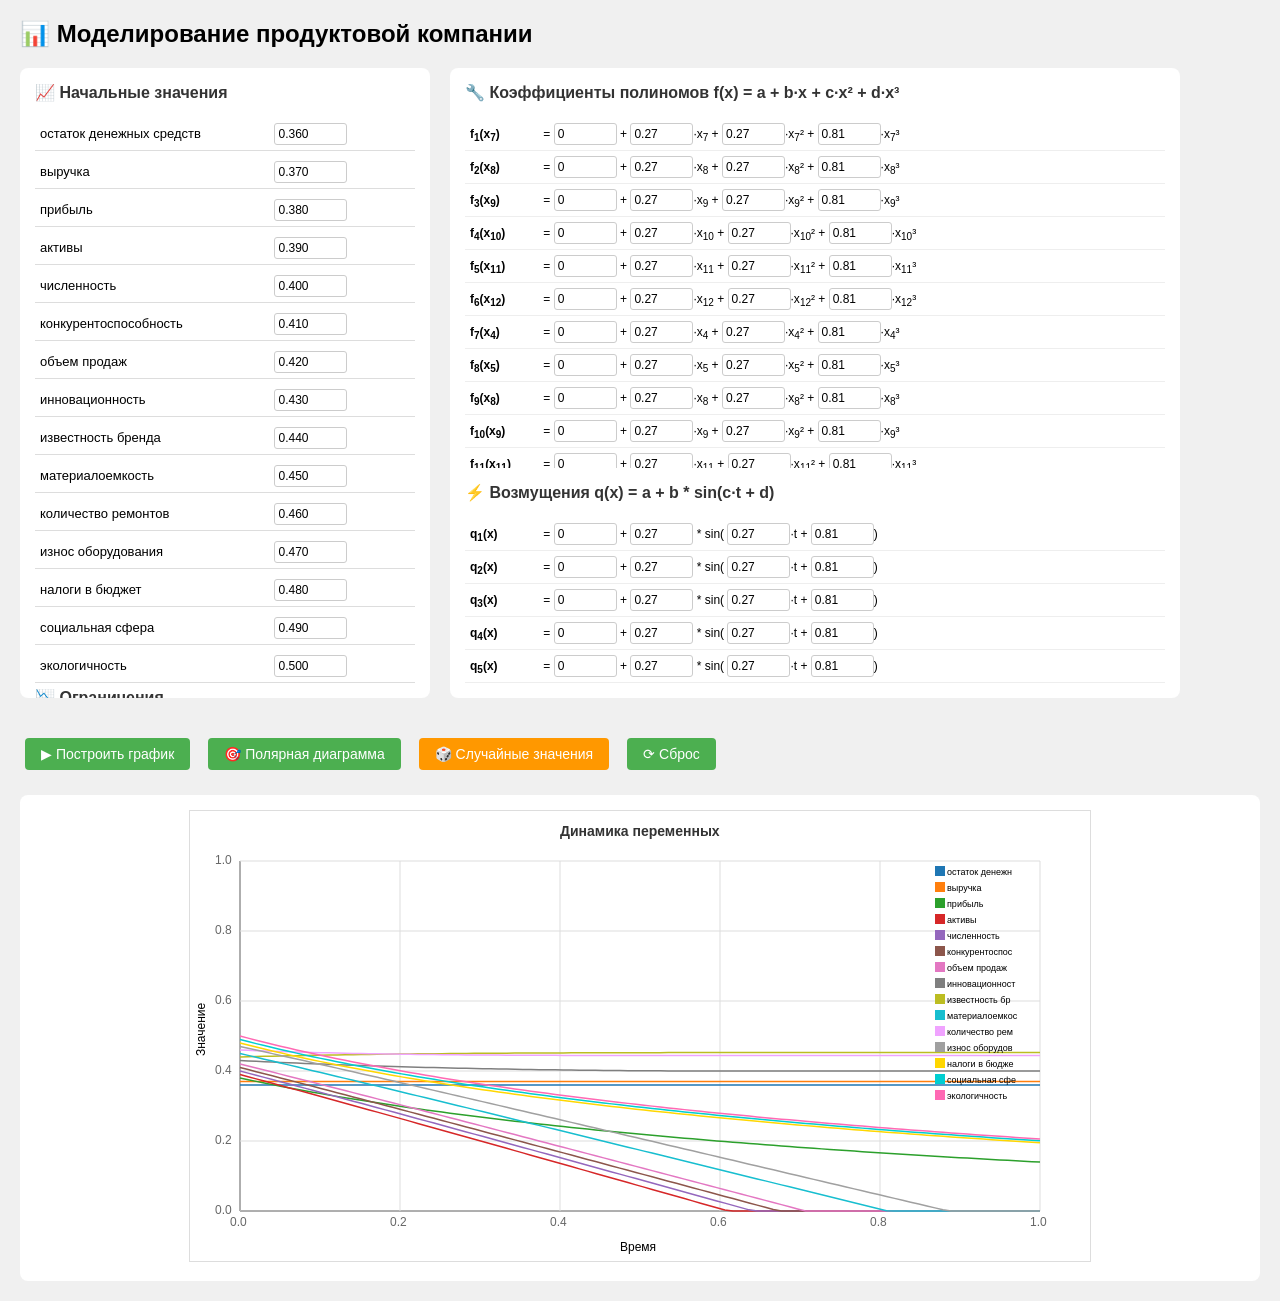
<file: index.html>
<!DOCTYPE html>
<html lang="ru">
<head>
    <meta charset="UTF-8">
    <meta name="viewport" content="width=device-width, initial-scale=1.0">
    <title>Продуктовая компания - Моделирование</title>
    <link rel="icon" href="data:;base64,iVBORw0KGgo=">
    <link rel="stylesheet" href="style.css">
</head>
<body>
<h2>📊 Моделирование продуктовой компании</h2>
<div class="container">
    <div class="left-panel">
        <h3>📈 Начальные значения</h3>
        <div id="initial-values"></div>
        
        <h3>📉 Ограничения</h3>
        <div id="limits"></div>
        
        <div class="note">
            <strong>Примечание:</strong> Все значения в диапазоне [0, 1]
        </div>
    </div>
    
    <div class="right-panel">
        <h3>🔧 Коэффициенты полиномов f(x) = a + b·x + c·x² + d·x³</h3>
        <div class="scrollable" id="polynomials"></div>
        
        <h3>⚡ Возмущения q(x) = a + b * sin(c·t + d)</h3>
        <div class="scrollable" id="perturbations"></div>
        
    </div>

    <div class="button-group">
        <button id="runBtn">▶ Построить график</button>
        <button id="polarBtn">🎯 Полярная диаграмма</button>
        <button id="randomBtn" class="random-btn">🎲 Случайные значения</button>
        <button id="resetBtn">⟳ Сброс</button>
    </div>
</div>

<div class="graph-container" id="graphContainer">
    <canvas id="graphCanvas" width="900" height="450"></canvas>
</div>
<div class="graph-container" id="polarContainer" style="display:none;">
    <canvas id="polarCanvas" width="500" height="500"></canvas>
</div>

<script src="script.js"></script>
</body>
</html>
</file>
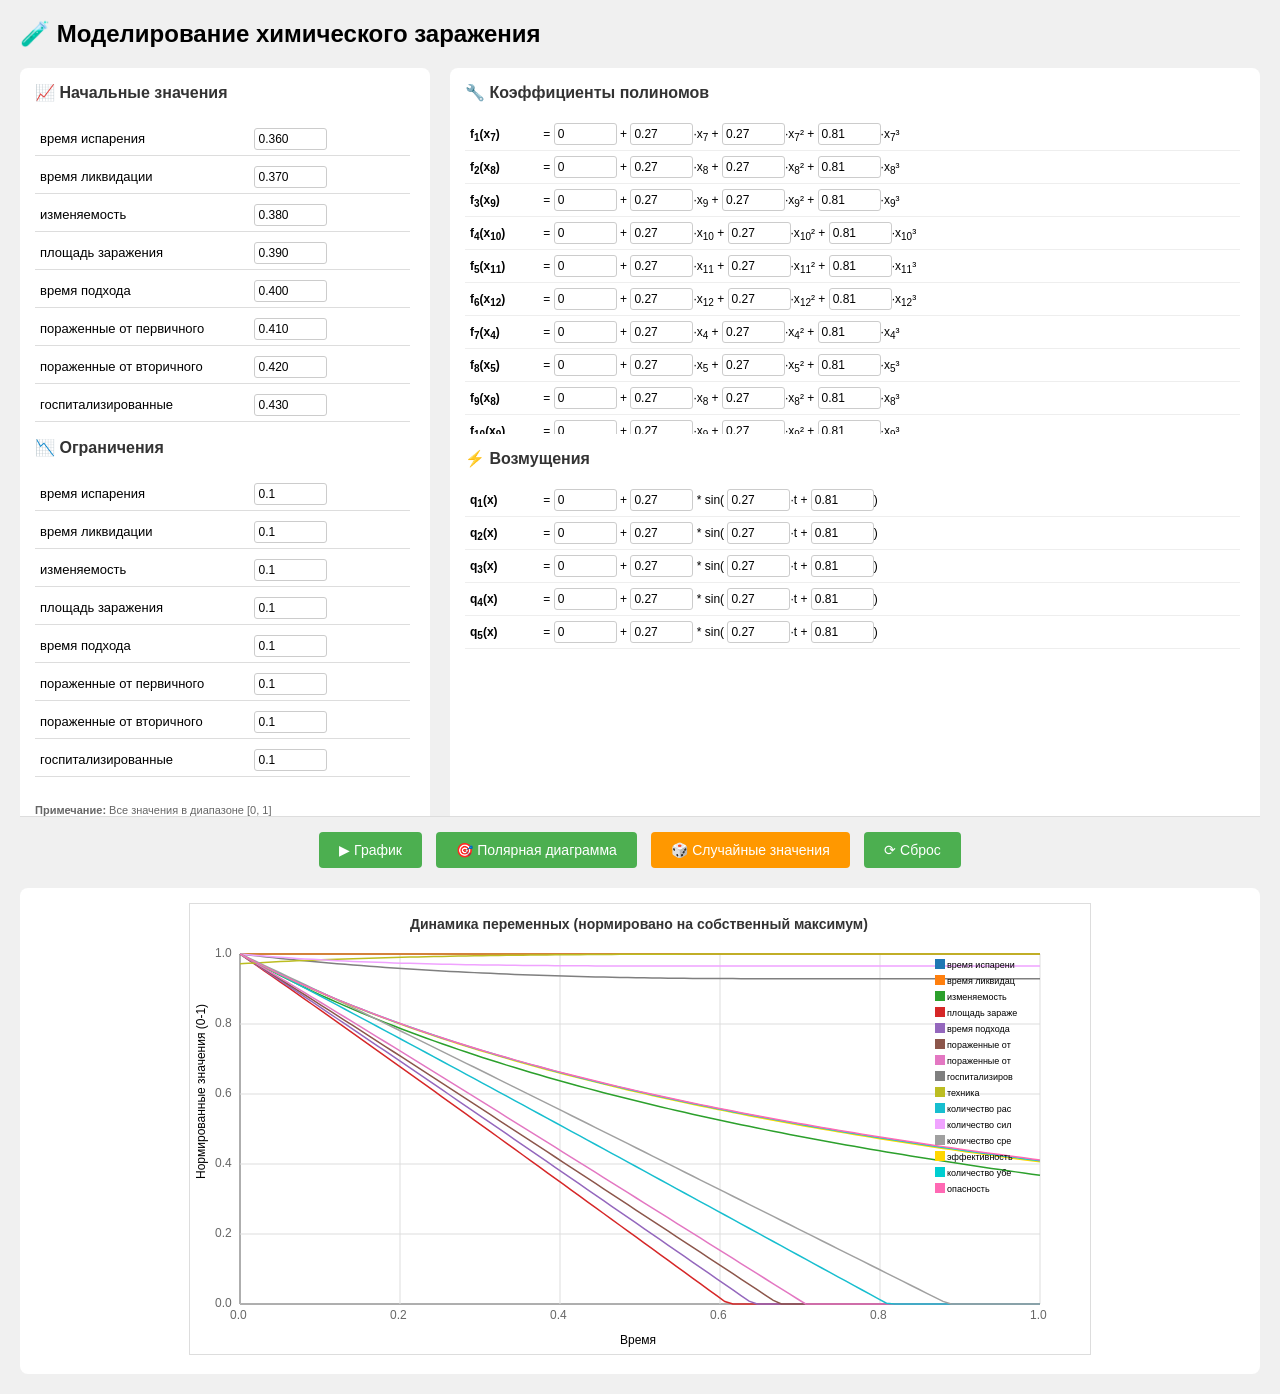
<file: himiya.html>
<!DOCTYPE html>
<html lang="ru">
<head>
    <meta charset="UTF-8">
    <meta name="viewport" content="width=device-width, initial-scale=1.0">
    <title>Химическое заражение - Моделирование</title>
    <link rel="icon" href="data:;base64,iVBORw0KGgo=">
    <style>
        body {
            font-family: Arial, sans-serif;
            margin: 20px;
            background-color: #f0f0f0;
        }
        .main-wrapper {
            display: flex;
            flex-direction: column;
            height: calc(100vh - 100px);
        }
        .container {
            display: flex;
            gap: 20px;
            flex: 1;
            min-height: 0;
        }
        .left-panel {
            width: 380px;
            background: white;
            padding: 15px;
            border-radius: 8px;
            display: flex;
            flex-direction: column;
            height: 100%;
        }
        .right-panel {
            flex: 1;
            background: white;
            padding: 15px;
            border-radius: 8px;
            display: flex;
            flex-direction: column;
            height: 100%;
        }
        .scrollable {
            flex: 1;
            overflow-y: auto;
            margin-bottom: 15px;
            padding-right: 5px;
        }
        .scrollable::-webkit-scrollbar {
            width: 8px;
        }
        .scrollable::-webkit-scrollbar-track {
            background: #f1f1f1;
            border-radius: 4px;
        }
        .scrollable::-webkit-scrollbar-thumb {
            background: #888;
            border-radius: 4px;
        }
        .param-row {
            margin: 5px 0;
            padding: 5px;
            border-bottom: 1px solid #ddd;
        }
        .param-row span {
            display: inline-block;
            width: 210px;
            font-size: 13px;
        }
        input {
            width: 65px;
            padding: 3px;
            font-size: 12px;
            border: 1px solid #ccc;
            border-radius: 3px;
        }
        .poly-row {
            font-size: 12px;
            padding: 5px;
            border-bottom: 1px solid #eee;
        }
        .poly-row b {
            display: inline-block;
            width: 70px;
        }
        .button-group {
            text-align: center;
            padding: 15px 0 0 0;
            margin-top: 15px;
            border-top: 1px solid #ddd;
            background-color: #f0f0f0;
            flex-shrink: 0;
        }
        button {
            background-color: #4CAF50;
            color: white;
            padding: 10px 20px;
            margin: 0 5px;
            border: none;
            border-radius: 4px;
            cursor: pointer;
            font-size: 14px;
        }
        button:hover {
            background-color: #45a049;
        }
        .random-btn {
            background-color: #ff9800;
        }
        .random-btn:hover {
            background-color: #f57c00;
        }
        .graph-container {
            margin-top: 20px;
            background: white;
            padding: 15px;
            border-radius: 8px;
            text-align: center;
        }
        canvas {
            border: 1px solid #ddd;
            background: white;
            max-width: 100%;
            height: auto;
        }
        h3 {
            margin-top: 0;
            color: #333;
            font-size: 16px;
            flex-shrink: 0;
        }
        .note {
            font-size: 11px;
            color: #666;
            margin-top: 10px;
            flex-shrink: 0;
        }
    </style>
</head>
<body>
<h2>🧪 Моделирование химического заражения</h2>
<div class="main-wrapper">
    <div class="container">
        <div class="left-panel">
            <h3>📈 Начальные значения</h3>
            <div class="scrollable" id="initial-values"></div>
            <h3>📉 Ограничения</h3>
            <div class="scrollable" id="limits"></div>
            <div class="note"><strong>Примечание:</strong> Все значения в диапазоне [0, 1]</div>
        </div>
        <div class="right-panel">
            <h3>🔧 Коэффициенты полиномов</h3>
            <div class="scrollable" id="polynomials"></div>
            <h3>⚡ Возмущения</h3>
            <div class="scrollable" id="perturbations"></div>
        </div>
    </div>
    <div class="button-group">
        <button id="runBtn">▶ График</button>
        <button id="polarBtn">🎯 Полярная диаграмма</button>
        <button id="randomBtn" class="random-btn">🎲 Случайные значения</button>
        <button id="resetBtn">⟳ Сброс</button>
    </div>
</div>
<div class="graph-container" id="graphContainer">
    <canvas id="graphCanvas" width="900" height="450"></canvas>
</div>
<div class="graph-container" id="polarContainer" style="display:none;">
    <canvas id="polarCanvas" width="500" height="500"></canvas>
</div>

<script>
    // Названия переменных для третьей лабы (химическое заражение)
    const varNames = [
        'время испарения',
        'время ликвидации',
        'изменяемость',
        'площадь заражения',
        'время подхода',
        'пораженные от первичного',
        'пораженные от вторичного',
        'госпитализированные',
        'техника',
        'количество растворов',
        'количество сил',
        'количество средств',
        'эффективность системы',
        'количество убежищ',
        'опасность'
    ];

    // Индексы x для 98 функций f (такие же, как в продуктовой компании)
    const fIndices = [
        7,8,9,10,11,12,4,5,8,9,11,6,7,8,9,10,11,12,13,2,5,7,8,9,11,
        2,4,7,8,11,3,7,8,9,10,11,13,1,8,13,2,5,10,1,7,9,11,12,1,10,
        11,12,2,3,1,7,8,9,13,2,3,1,8,12,1,7,8,11,1,2,3,4,5,6,7,8,
        7,8,9,10,11,12,4,5,8,9,11,6,7,8,9,10,11,12,13,2,5,7,8,9,11
    ];

    let initialValues = [];   // 15 переменных
    let fCoeffs = [];         // 98 функций
    let qCoeffs = [];         // 5 возмущений

    function clamp(value) {
        return Math.min(1, Math.max(0, value));
    }

    function randomRange(min, max) {
        return min + Math.random() * (max - min);
    }

    function generateRandomValues() {
        for (let i = 0; i < 15; i++) {
            let input = document.getElementById(`val_${i}`);
            if (input) input.value = clamp(randomRange(0.2, 0.8)).toFixed(3);
        }
        for (let i = 0; i < 15; i++) {
            let input = document.getElementById(`lim_${i}`);
            if (input) input.value = clamp(randomRange(0.05, 0.3)).toFixed(3);
        }
        for (let i = 0; i < 98; i++) {
            let aInput = document.getElementById(`f_a_${i}`);
            let bInput = document.getElementById(`f_b_${i}`);
            let cInput = document.getElementById(`f_c_${i}`);
            let dInput = document.getElementById(`f_d_${i}`);
            if (aInput) aInput.value = clamp(randomRange(0, 0.5)).toFixed(3);
            if (bInput) bInput.value = clamp(randomRange(0.1, 0.5)).toFixed(3);
            if (cInput) cInput.value = clamp(randomRange(0.1, 0.5)).toFixed(3);
            if (dInput) dInput.value = clamp(randomRange(0.3, 1.0)).toFixed(3);
        }
        for (let i = 0; i < 5; i++) {
            let aInput = document.getElementById(`q_a_${i}`);
            let bInput = document.getElementById(`q_b_${i}`);
            let cInput = document.getElementById(`q_c_${i}`);
            let dInput = document.getElementById(`q_d_${i}`);
            if (aInput) aInput.value = clamp(randomRange(0, 0.5)).toFixed(3);
            if (bInput) bInput.value = clamp(randomRange(0.1, 0.5)).toFixed(3);
            if (cInput) cInput.value = clamp(randomRange(0.1, 0.5)).toFixed(3);
            if (dInput) dInput.value = clamp(randomRange(0.3, 1.0)).toFixed(3);
        }
    }

    function collectData() {
        for (let i = 0; i < 15; i++) {
            let val = parseFloat(document.getElementById(`val_${i}`).value);
            initialValues[i] = clamp(isNaN(val) ? 0.43 : val);
        }
        for (let i = 0; i < 98; i++) {
            fCoeffs[i] = [
                clamp(parseFloat(document.getElementById(`f_a_${i}`).value) || 0),
                clamp(parseFloat(document.getElementById(`f_b_${i}`).value) || 0.27),
                clamp(parseFloat(document.getElementById(`f_c_${i}`).value) || 0.27),
                clamp(parseFloat(document.getElementById(`f_d_${i}`).value) || 0.81)
            ];
        }
        for (let i = 0; i < 5; i++) {
            qCoeffs[i] = [
                clamp(parseFloat(document.getElementById(`q_a_${i}`).value) || 0),
                clamp(parseFloat(document.getElementById(`q_b_${i}`).value) || 0.27),
                clamp(parseFloat(document.getElementById(`q_c_${i}`).value) || 0.27),
                clamp(parseFloat(document.getElementById(`q_d_${i}`).value) || 0.81)
            ];
        }
    }

    function f(i, x) {
        let coeffs = fCoeffs[i-1];
        let xc = clamp(x);
        return coeffs[0] + coeffs[1] * xc + coeffs[2] * xc * xc + coeffs[3] * xc * xc * xc;
    }

    function q(i, x) {
        let coeffs = qCoeffs[i-1];
        let xc = clamp(x);
        return coeffs[0] + coeffs[1] * xc + coeffs[2] * xc * xc + coeffs[3] * xc * xc * xc;
    }

    // Система дифференциальных уравнений (та же, что в продуктовой компании)
    function system(x) {
        let dx = new Array(15);
        dx[0] = (1 / initialValues[0]) * (f(1, x[4]) * f(2, x[5]) * f(3, x[6]) * f(4, x[9]) * f(5, x[12]) * f(6, x[13]) * (q(1, x[0]) + q(2, x[0]) - q(3, x[0])));
        dx[1] = (1 / initialValues[1]) * (f(7, x[2]) * f(8, x[11]) * x[12] * f(10, x[13]) * f(11, x[14]) * (q(1, x[1]) + q(5, x[1]) - q(4, x[1])));
        dx[2] = (1 / initialValues[2]) * (f(17, x[13]) * f(12, x[4]) * f(13, x[5]) * f(14, x[6]) * f(18, x[14]) * f(15, x[9]) * f(16, x[12]) * q(2, x[2]) - q(5, x[2]));
        dx[3] = (1 / initialValues[3]) * (f(25, x[10]) * f(19, x[0]) * f(20, x[4]) * f(21, x[5]) * f(22, x[6]) * f(26, x[13]) * f(23, x[7]) * f(24, x[9]) * f(27, x[14]) * q(2, x[3]) - f(28, x[8]));
        dx[4] = (1 / initialValues[4]) * (f(29, x[0]) * f(30, x[5]) * f(31, x[6]) * f(32, x[7]) * f(33, x[9]) * f(34, x[10]) * f(35, x[12]) * (q(1, x[4]) + q(2, x[4]) + q(3, x[4])) - f(36, x[8]));
        dx[5] = (1 / initialValues[5]) * (f(37, x[0]) * f(38, x[2]) * f(39, x[3]) * f(40, x[6]) * f(41, x[7]) * (q(1, x[5]) + q(3, x[5])) - f(42, x[8]));
        dx[6] = (1 / initialValues[6]) * (f(43, x[3]) * f(44, x[5]) * f(45, x[12]) * f(46, x[13]) * (q(3, x[6]) + q(4, x[6])) - f(47, x[8]));
        dx[7] = (1 / initialValues[7]) * (f(48, x[3]) * f(49, x[5]) * f(50, x[6]) * f(51, x[10]) * f(52, x[12]) * f(53, x[14]) * q(3, x[7]) - (f(54, x[4]) * f(55, x[8])));
        dx[8] = (1 / initialValues[8]) * (f(56, x[2]) * f(57, x[5]) * (q(1, x[8]) + q(3, x[8]) + q(4, x[8])) - (f(58, x[3]) * f(59, x[4]) * f(60, x[6]) * f(61, x[7]) * f(62, x[9])));
        dx[9] = (1 / initialValues[9]) * (f(63, x[0]) * f(64, x[5]) * f(65, x[10]) * f(66, x[11]) * f(67, x[12]) * f(68, x[13]) * (q(2, x[9]) + q(5, x[9])) - f(69, x[8]));
        dx[10] = (1 / initialValues[10]) * (f(70, x[3]) * f(71, x[5]) * f(72, x[7]) * f(73, x[9]) * f(74, x[12]) * (q(1, x[10]) + q(3, x[10])) - f(75, x[4]) * f(76, x[6]));
        dx[11] = (1 / initialValues[11]) * (f(77, x[1]) * f(78, x[2]) * f(79, x[3]) * (q(1, x[11]) + q(2, x[11]) + q(5, x[11])) - f(80, x[8]));
        dx[12] = (1 / initialValues[12]) * (f(81, x[0]) * f(82, x[2]) * f(83, x[3]) * f(84, x[4]) * f(85, x[5]) * f(86, x[9]) * f(87, x[13]) * (q(1, x[12]) + q(2, x[12])) - q(4, x[12]));
        dx[13] = (1 / initialValues[13]) * (f(88, x[0]) * f(89, x[6]) * f(90, x[9]) * f(91, x[12]) * (q(2, x[13]) + q(3, x[13])) - q(5, x[13]));
        dx[14] = (1 / initialValues[14]) * (f(92, x[1]) * f(93, x[2]) * f(94, x[3]) * f(95, x[5]) * f(96, x[7]) * f(97, x[8]) * f(98, x[10]) * (q(1, x[14]) + q(2, x[14]) + q(5, x[14])) - q(3, x[14]));
        
        for (let i = 0; i < 15; i++) {
            if (isNaN(dx[i])) dx[i] = 0;
            dx[i] = Math.min(5, Math.max(-5, dx[i]));
        }
        return dx;
    }

    function rungeKutta4(y0, t0, tf, n) {
        let t = new Array(n);
        let y = new Array(n);
        let h = (tf - t0) / (n - 1);
        t[0] = t0;
        y[0] = y0.slice();
        for (let step = 0; step < n - 1; step++) {
            let k1 = system(y[step]);
            let k2 = system(y[step].map((val, i) => val + h/2 * k1[i]));
            let k3 = system(y[step].map((val, i) => val + h/2 * k2[i]));
            let k4 = system(y[step].map((val, i) => val + h * k3[i]));
            let nextY = new Array(15);
            for (let i = 0; i < 15; i++) {
                nextY[i] = y[step][i] + h/6 * (k1[i] + 2*k2[i] + 2*k3[i] + k4[i]);
                if (isNaN(nextY[i])) nextY[i] = y[step][i];
            }
            y[step + 1] = nextY;
            t[step + 1] = t[step] + h;
        }
        return {t, y};
    }

    // График с индивидуальной нормировкой каждой переменной
    function drawGraph() {
        collectData();
        const canvas = document.getElementById('graphCanvas');
        const ctx = canvas.getContext('2d');
        const width = canvas.width;
        const height = canvas.height;
        const padding = 50;
        
        const result = rungeKutta4(initialValues, 0, 1, 100);
        
        let perVarMax = new Array(15).fill(0);
        for (let v = 0; v < 15; v++) {
            for (let i = 0; i < result.y.length; i++) {
                perVarMax[v] = Math.max(perVarMax[v], result.y[i][v]);
            }
            if (perVarMax[v] === 0) perVarMax[v] = 1;
        }
        
        ctx.fillStyle = 'white';
        ctx.fillRect(0, 0, width, height);
        
        ctx.beginPath();
        ctx.moveTo(padding, padding);
        ctx.lineTo(padding, height - padding);
        ctx.lineTo(width - padding, height - padding);
        ctx.stroke();
        
        ctx.fillStyle = 'black';
        ctx.font = '12px Arial';
        ctx.fillText('Время', width/2 - 20, height - 10);
        ctx.save();
        ctx.translate(15, height/2);
        ctx.rotate(-Math.PI/2);
        ctx.fillText('Нормированные значения (0-1)', -50, 0);
        ctx.restore();
        
        for (let i = 0; i <= 5; i++) {
            let x = padding + i * (width - 2*padding) / 5;
            let y = height - padding - i * (height - 2*padding) / 5;
            ctx.beginPath();
            ctx.moveTo(x, padding);
            ctx.lineTo(x, height - padding);
            ctx.strokeStyle = '#ddd';
            ctx.stroke();
            ctx.beginPath();
            ctx.moveTo(padding, y);
            ctx.lineTo(width - padding, y);
            ctx.stroke();
            ctx.fillStyle = '#666';
            ctx.fillText((i/5).toFixed(1), x - 10, height - padding + 15);
            ctx.fillText((i/5).toFixed(1), padding - 25, y + 3);
        }
        
        const colors = ['#1f77b4', '#ff7f0e', '#2ca02c', '#d62728', '#9467bd', '#8c564b', '#e377c2', '#7f7f7f', '#bcbd22', '#17becf', '#f0a3ff', '#a0a0a0', '#ffd700', '#00ced1', '#ff69b4'];
        
        for (let v = 0; v < 15; v++) {
            ctx.beginPath();
            ctx.strokeStyle = colors[v % colors.length];
            ctx.lineWidth = 1.5;
            let first = true;
            for (let i = 0; i < result.t.length; i++) {
                let x = padding + (result.t[i] / 1) * (width - 2*padding);
                let normValue = result.y[i][v] / perVarMax[v];
                let clampedNorm = Math.min(1, Math.max(0, normValue));
                let y = height - padding - clampedNorm * (height - 2*padding);
                if (first) {
                    ctx.moveTo(x, y);
                    first = false;
                } else {
                    ctx.lineTo(x, y);
                }
            }
            ctx.stroke();
        }
        
        ctx.font = '9px Arial';
        let legendX = width - 155;
        let legendY = padding + 5;
        for (let i = 0; i < 15; i++) {
            ctx.fillStyle = colors[i % colors.length];
            ctx.fillRect(legendX, legendY + i * 16, 10, 10);
            ctx.fillStyle = 'black';
            let shortName = varNames[i].substring(0, 14);
            ctx.fillText(shortName, legendX + 12, legendY + i * 16 + 9);
        }
        
        ctx.fillStyle = '#333';
        ctx.font = 'bold 14px Arial';
        ctx.fillText('Динамика переменных (нормировано на собственный максимум)', width/2 - 230, 25);
    }

    // Полярная диаграмма с общим масштабом
    function drawPolar() {
        collectData();
        const canvas = document.getElementById('polarCanvas');
        const ctx = canvas.getContext('2d');
        const width = canvas.width;
        const height = canvas.height;
        const centerX = width/2;
        const centerY = height/2;
        const radius = 200;
        const result = rungeKutta4(initialValues, 0, 1, 100);
        
        let globalMax = 0;
        for (let i = 0; i < result.y.length; i++) {
            for (let j = 0; j < result.y[i].length; j++) {
                globalMax = Math.max(globalMax, result.y[i][j]);
            }
        }
        globalMax = globalMax === 0 ? 1 : globalMax;
        
        ctx.fillStyle = 'white';
        ctx.fillRect(0, 0, width, height);
        
        for (let r = 0.2; r <= 1; r += 0.2) {
            ctx.beginPath();
            ctx.arc(centerX, centerY, radius * r, 0, 2*Math.PI);
            ctx.strokeStyle = '#ccc';
            ctx.stroke();
            ctx.fillStyle = '#666';
            ctx.font = '9px Arial';
            let value = (globalMax * r).toFixed(2);
            ctx.fillText(value, centerX + radius * r - 12, centerY - 5);
        }
        
        const angles = [];
        for (let i = 0; i < 15; i++) {
            angles.push(i * 2 * Math.PI / 15);
        }
        
        const timePoints = [0, 25, 50, 75, 99];
        const colors = ['blue', 'green', 'orange', 'red', 'purple'];
        const labels = ['t=0', 't=0.25', 't=0.5', 't=0.75', 't=1.0'];
        
        for (let tpIdx = 0; tpIdx < timePoints.length; tpIdx++) {
            const idx = timePoints[tpIdx];
            const points = [];
            for (let i = 0; i < 15; i++) {
                let val = result.y[idx][i];
                let scaledVal = val / globalMax;
                let rVal = radius * Math.min(1, Math.max(0, scaledVal));
                let x = centerX + rVal * Math.cos(angles[i] - Math.PI/2);
                let y = centerY + rVal * Math.sin(angles[i] - Math.PI/2);
                points.push({x, y});
            }
            ctx.beginPath();
            ctx.moveTo(points[0].x, points[0].y);
            for (let i = 1; i < points.length; i++) {
                ctx.lineTo(points[i].x, points[i].y);
            }
            ctx.closePath();
            ctx.strokeStyle = colors[tpIdx];
            ctx.lineWidth = 1.5;
            ctx.stroke();
            ctx.fillStyle = colors[tpIdx] + '20';
            ctx.fill();
        }
        
        for (let i = 0; i < 15; i++) {
            let labelX = centerX + (radius + 12) * Math.cos(angles[i] - Math.PI/2);
            let labelY = centerY + (radius + 12) * Math.sin(angles[i] - Math.PI/2);
            ctx.fillStyle = 'black';
            ctx.font = '9px Arial';
            ctx.fillText(`L${i+1}`, labelX - 6, labelY);
        }
        
        ctx.fillStyle = '#333';
        ctx.font = 'bold 12px Arial';
        ctx.fillText('Полярная диаграмма', centerX - 65, 25);
        
        let legendX = width - 100;
        let legendY = 60;
        for (let i = 0; i < timePoints.length; i++) {
            ctx.fillStyle = colors[i];
            ctx.fillRect(legendX, legendY + i*18, 12, 12);
            ctx.fillStyle = 'black';
            ctx.font = '10px Arial';
            ctx.fillText(labels[i], legendX + 15, legendY + i*18 + 10);
        }
    }

    function renderUI() {
        let html = '';
        for (let i = 0; i < 15; i++) {
            html += `<div class="param-row">
                        <span>${varNames[i]}</span>
                        <input type="number" id="val_${i}" value="${(0.43 + (i - 7) * 0.01).toFixed(3)}" step="0.01" min="0" max="1">
                    </div>`;
        }
        document.getElementById('initial-values').innerHTML = html;
        
        html = '';
        for (let i = 0; i < 15; i++) {
            html += `<div class="param-row">
                        <span>${varNames[i]}</span>
                        <input type="number" id="lim_${i}" value="0.1" step="0.01" min="0" max="1">
                    </div>`;
        }
        document.getElementById('limits').innerHTML = html;
        
        html = '';
        for (let i = 0; i < 98; i++) {
            let xIndex = fIndices[i];
            html += `<div class="poly-row">
                        <b>f<sub>${i+1}</sub>(x<sub>${xIndex}</sub>)</b> = 
                        <input type="number" id="f_a_${i}" value="0" step="0.01" min="0" max="1" style="width:55px"> +
                        <input type="number" id="f_b_${i}" value="0.27" step="0.01" min="0" max="1" style="width:55px">·x<sub>${xIndex}</sub> +
                        <input type="number" id="f_c_${i}" value="0.27" step="0.01" min="0" max="1" style="width:55px">·x<sub>${xIndex}</sub>² +
                        <input type="number" id="f_d_${i}" value="0.81" step="0.01" min="0" max="1" style="width:55px">·x<sub>${xIndex}</sub>³
                    </div>`;
        }
        document.getElementById('polynomials').innerHTML = html;
        
        html = '';
        for (let i = 0; i < 5; i++) {
            html += `<div class="poly-row">
                        <b>q<sub>${i+1}</sub>(x)</b> = 
                        <input type="number" id="q_a_${i}" value="0" step="0.01" min="0" max="1" style="width:55px"> +
                        <input type="number" id="q_b_${i}" value="0.27" step="0.01" min="0" max="1" style="width:55px"> * sin(
                        <input type="number" id="q_c_${i}" value="0.27" step="0.01" min="0" max="1" style="width:55px">·t +
                        <input type="number" id="q_d_${i}" value="0.81" step="0.01" min="0" max="1" style="width:55px">)
                    </div>`;
        }
        document.getElementById('perturbations').innerHTML = html;
    }

    document.getElementById('runBtn').onclick = () => {
        document.getElementById('graphContainer').style.display = 'block';
        document.getElementById('polarContainer').style.display = 'none';
        drawGraph();
    };
    document.getElementById('polarBtn').onclick = () => {
        document.getElementById('graphContainer').style.display = 'none';
        document.getElementById('polarContainer').style.display = 'block';
        drawPolar();
    };
    document.getElementById('randomBtn').onclick = () => {
        generateRandomValues();
        if (document.getElementById('graphContainer').style.display !== 'none') {
            drawGraph();
        } else {
            drawPolar();
        }
    };
    document.getElementById('resetBtn').onclick = () => {
        location.reload();
    };
    
    renderUI();
    drawGraph();
</script>
</body>
</html>
</file>
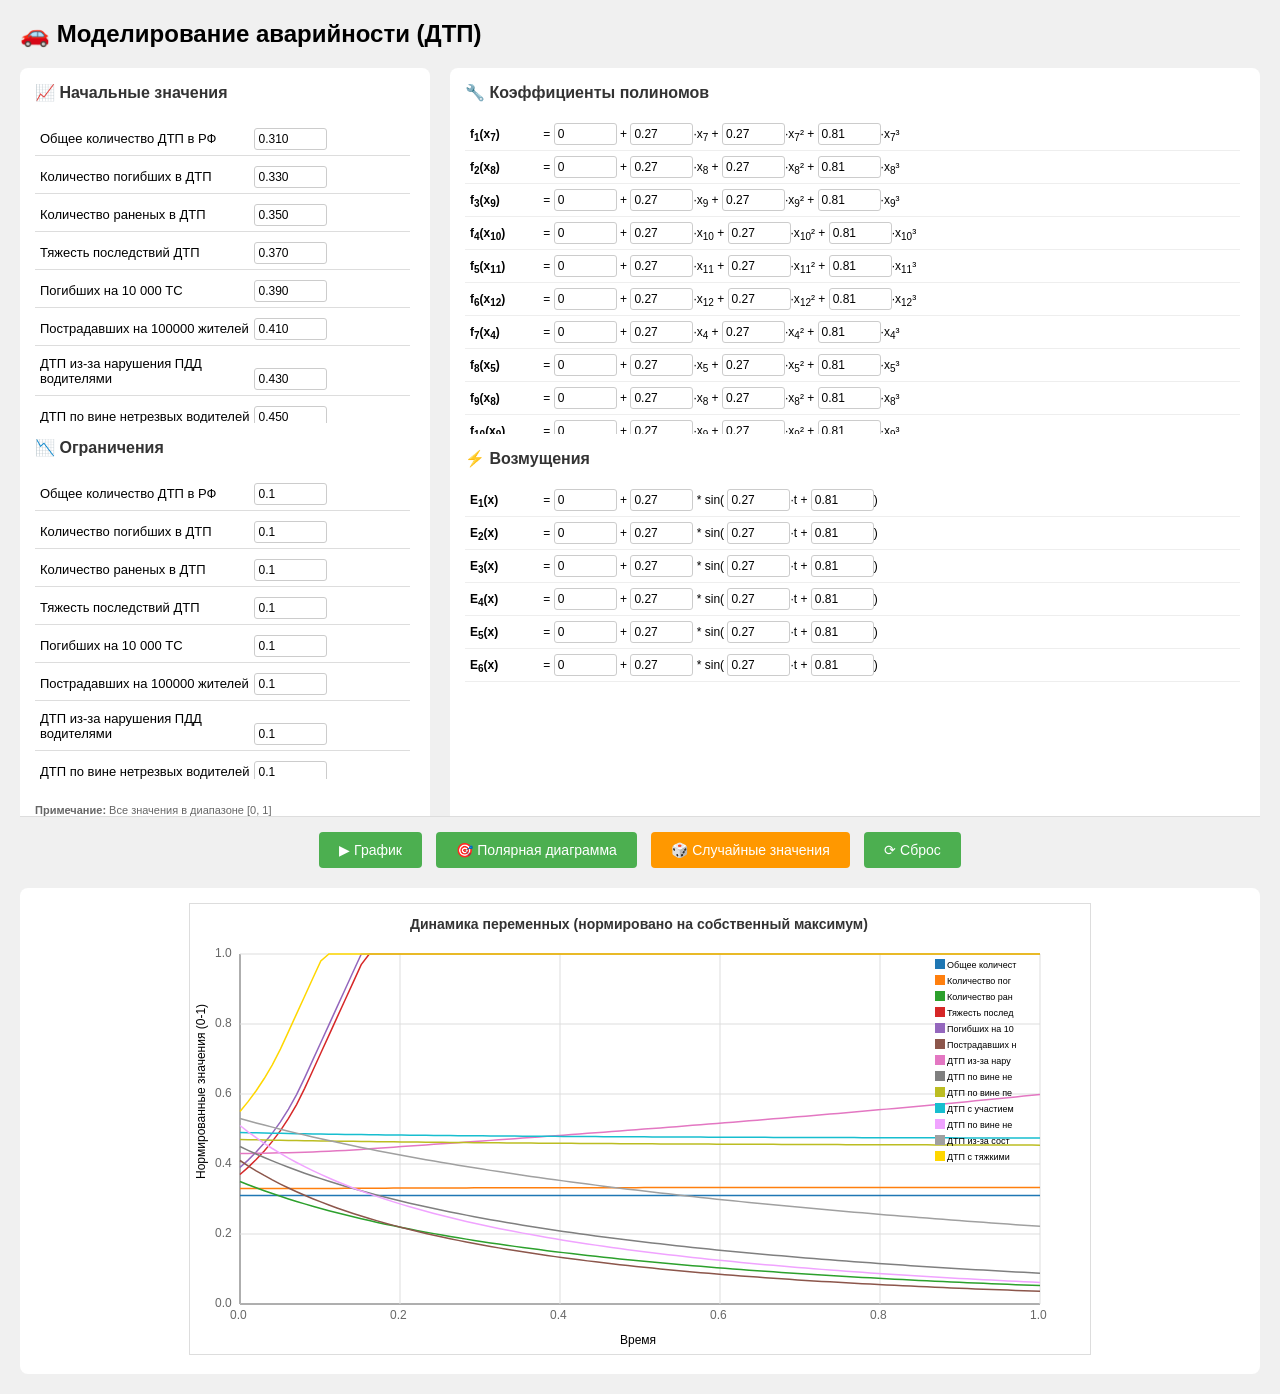
<file: vtoraya.html>
<!DOCTYPE html>
<html lang="ru">
<head>
    <meta charset="UTF-8">
    <meta name="viewport" content="width=device-width, initial-scale=1.0">
    <title>ДТП - Моделирование</title>
    <link rel="icon" href="data:;base64,iVBORw0KGgo=">
    <style>
        body {
            font-family: Arial, sans-serif;
            margin: 20px;
            background-color: #f0f0f0;
        }
        .main-wrapper {
            display: flex;
            flex-direction: column;
            height: calc(100vh - 100px);
        }
        .container {
            display: flex;
            gap: 20px;
            flex: 1;
            min-height: 0;
        }
        .left-panel {
            width: 380px;
            background: white;
            padding: 15px;
            border-radius: 8px;
            display: flex;
            flex-direction: column;
            height: 100%;
        }
        .right-panel {
            flex: 1;
            background: white;
            padding: 15px;
            border-radius: 8px;
            display: flex;
            flex-direction: column;
            height: 100%;
        }
        .scrollable {
            flex: 1;
            overflow-y: auto;
            margin-bottom: 15px;
            padding-right: 5px;
        }
        .scrollable::-webkit-scrollbar {
            width: 8px;
        }
        .scrollable::-webkit-scrollbar-track {
            background: #f1f1f1;
            border-radius: 4px;
        }
        .scrollable::-webkit-scrollbar-thumb {
            background: #888;
            border-radius: 4px;
        }
        .param-row {
            margin: 5px 0;
            padding: 5px;
            border-bottom: 1px solid #ddd;
        }
        .param-row span {
            display: inline-block;
            width: 210px;
            font-size: 13px;
        }
        input {
            width: 65px;
            padding: 3px;
            font-size: 12px;
            border: 1px solid #ccc;
            border-radius: 3px;
        }
        .poly-row {
            font-size: 12px;
            padding: 5px;
            border-bottom: 1px solid #eee;
        }
        .poly-row b {
            display: inline-block;
            width: 70px;
        }
        .button-group {
            text-align: center;
            padding: 15px 0 0 0;
            margin-top: 15px;
            border-top: 1px solid #ddd;
            background-color: #f0f0f0;
            flex-shrink: 0;
        }
        button {
            background-color: #4CAF50;
            color: white;
            padding: 10px 20px;
            margin: 0 5px;
            border: none;
            border-radius: 4px;
            cursor: pointer;
            font-size: 14px;
        }
        button:hover {
            background-color: #45a049;
        }
        .random-btn {
            background-color: #ff9800;
        }
        .random-btn:hover {
            background-color: #f57c00;
        }
        .graph-container {
            margin-top: 20px;
            background: white;
            padding: 15px;
            border-radius: 8px;
            text-align: center;
        }
        canvas {
            border: 1px solid #ddd;
            background: white;
            max-width: 100%;
            height: auto;
        }
        h3 {
            margin-top: 0;
            color: #333;
            font-size: 16px;
            flex-shrink: 0;
        }
        .note {
            font-size: 11px;
            color: #666;
            margin-top: 10px;
            flex-shrink: 0;
        }
    </style>
</head>
<body>
<h2>🚗 Моделирование аварийности (ДТП)</h2>
<div class="main-wrapper">
    <div class="container">
        <div class="left-panel">
            <h3>📈 Начальные значения</h3>
            <div class="scrollable" id="initial-values"></div>
            <h3>📉 Ограничения</h3>
            <div class="scrollable" id="limits"></div>
            <div class="note"><strong>Примечание:</strong> Все значения в диапазоне [0, 1]</div>
        </div>
        <div class="right-panel">
            <h3>🔧 Коэффициенты полиномов</h3>
            <div class="scrollable" id="polynomials"></div>
            <h3>⚡ Возмущения</h3>
            <div class="scrollable" id="perturbations"></div>
        </div>
    </div>
    <div class="button-group">
        <button id="runBtn">▶ График</button>
        <button id="polarBtn">🎯 Полярная диаграмма</button>
        <button id="randomBtn" class="random-btn">🎲 Случайные значения</button>
        <button id="resetBtn">⟳ Сброс</button>
    </div>
</div>
<div class="graph-container" id="graphContainer">
    <canvas id="graphCanvas" width="900" height="450"></canvas>
</div>
<div class="graph-container" id="polarContainer" style="display:none;">
    <canvas id="polarCanvas" width="500" height="500"></canvas>
</div>

<script>
    // Названия переменных для ДТП
    const varNames = [
        'Общее количество ДТП в РФ',
        'Количество погибших в ДТП',
        'Количество раненых в ДТП',
        'Тяжесть последствий ДТП',
        'Погибших на 10 000 ТС',
        'Пострадавших на 100000 жителей',
        'ДТП из-за нарушения ПДД водителями',
        'ДТП по вине нетрезвых водителей',
        'ДТП по вине пешеходов',
        'ДТП с участием детей',
        'ДТП по вине неисправных ТС',
        'ДТП из-за состояния дорог',
        'ДТП с тяжкими последствиями'
    ];

    // Индексы x для 76 функций f (из исходного кода)
    const fIndices = [
        7,8,9,10,11,12,4,5,8,9,11,6,7,8,9,10,11,12,13,2,5,7,8,9,11,
        2,4,7,8,11,3,7,8,9,10,11,13,1,8,13,2,5,10,1,7,9,11,12,1,10,
        11,12,2,3,1,7,8,9,13,2,3,1,8,12,1,7,8,11,1,2,3,4,5,6,7,8
    ];

    let initialValues = [];   // 13 переменных
    let fCoeffs = [];         // 76 функций
    let qCoeffs = [];         // 6 возмущений

    function clamp(value) {
        return Math.min(1, Math.max(0, value));
    }

    function randomRange(min, max) {
        return min + Math.random() * (max - min);
    }

    function generateRandomValues() {
        for (let i = 0; i < 13; i++) {
            let input = document.getElementById(`val_${i}`);
            if (input) input.value = clamp(randomRange(0.2, 0.8)).toFixed(3);
        }
        for (let i = 0; i < 13; i++) {
            let input = document.getElementById(`lim_${i}`);
            if (input) input.value = clamp(randomRange(0.05, 0.3)).toFixed(3);
        }
        for (let i = 0; i < 76; i++) {
            let aInput = document.getElementById(`f_a_${i}`);
            let bInput = document.getElementById(`f_b_${i}`);
            let cInput = document.getElementById(`f_c_${i}`);
            let dInput = document.getElementById(`f_d_${i}`);
            if (aInput) aInput.value = clamp(randomRange(0, 0.5)).toFixed(3);
            if (bInput) bInput.value = clamp(randomRange(0.1, 0.5)).toFixed(3);
            if (cInput) cInput.value = clamp(randomRange(0.1, 0.5)).toFixed(3);
            if (dInput) dInput.value = clamp(randomRange(0.3, 1.0)).toFixed(3);
        }
        for (let i = 0; i < 6; i++) {
            let aInput = document.getElementById(`q_a_${i}`);
            let bInput = document.getElementById(`q_b_${i}`);
            let cInput = document.getElementById(`q_c_${i}`);
            let dInput = document.getElementById(`q_d_${i}`);
            if (aInput) aInput.value = clamp(randomRange(0, 0.5)).toFixed(3);
            if (bInput) bInput.value = clamp(randomRange(0.1, 0.5)).toFixed(3);
            if (cInput) cInput.value = clamp(randomRange(0.1, 0.5)).toFixed(3);
            if (dInput) dInput.value = clamp(randomRange(0.3, 1.0)).toFixed(3);
        }
    }

    function collectData() {
        for (let i = 0; i < 13; i++) {
            let val = parseFloat(document.getElementById(`val_${i}`).value);
            initialValues[i] = clamp(isNaN(val) ? 0.43 : val);
        }
        for (let i = 0; i < 76; i++) {
            fCoeffs[i] = [
                clamp(parseFloat(document.getElementById(`f_a_${i}`).value) || 0),
                clamp(parseFloat(document.getElementById(`f_b_${i}`).value) || 0.27),
                clamp(parseFloat(document.getElementById(`f_c_${i}`).value) || 0.27),
                clamp(parseFloat(document.getElementById(`f_d_${i}`).value) || 0.81)
            ];
        }
        for (let i = 0; i < 6; i++) {
            qCoeffs[i] = [
                clamp(parseFloat(document.getElementById(`q_a_${i}`).value) || 0),
                clamp(parseFloat(document.getElementById(`q_b_${i}`).value) || 0.27),
                clamp(parseFloat(document.getElementById(`q_c_${i}`).value) || 0.27),
                clamp(parseFloat(document.getElementById(`q_d_${i}`).value) || 0.81)
            ];
        }
    }

    function f(i, x) {
        let coeffs = fCoeffs[i-1];
        let xc = clamp(x);
        return coeffs[0] + coeffs[1] * xc + coeffs[2] * xc * xc + coeffs[3] * xc * xc * xc;
    }

    function q(i, x) {
        let coeffs = qCoeffs[i-1];
        let xc = clamp(x);
        return coeffs[0] + coeffs[1] * xc + coeffs[2] * xc * xc + coeffs[3] * xc * xc * xc;
    }

    // Система для ДТП (из предоставленного кода)
    function system(x) {
        let dx = new Array(13);
        dx[0] = (1 / initialValues[0]) * (f(1, x[6]) * f(2, x[7]) * f(3, x[8]) * f(4, x[9]) * f(5, x[10]) * f(6, x[11]) * (q(1, x[0]) + q(2, x[0]) + q(4, x[0]) + q(3, x[0]) + q(4, x[0]) + q(5, x[0]) + q(6, x[0])));
        dx[1] = (1 / initialValues[1]) * (f(7, x[3]) * f(8, x[4]) * f(9, x[7]) * f(10, x[8]) * f(11, x[10]) * (q(2, x[1]) - q(3, x[1]) + q(4, x[1]) + q(5, x[1]) + q(6, x[1])));
        dx[2] = (1 / initialValues[2]) * (f(12, x[5]) * f(13, x[6]) * f(14, x[7]) * f(15, x[8]) * f(16, x[9]) * f(17, x[10]) * f(18, x[11]) * f(19, x[12]) * (q(1, x[2]) + q(2, x[2])) - (q(4, x[2]) + q(6, x[2])));
        dx[3] = (1 / initialValues[3]) * (f(20, x[1]) * f(21, x[4]) * f(22, x[6]) * f(23, x[7]) * f(24, x[8]) * f(25, x[10]) * q(2, x[3]) + (q(3, x[3]) + q(4, x[3]) + q(5, x[3]) + q(6, x[3])));
        dx[4] = (1 / initialValues[4]) * (f(26, x[1]) * f(27, x[3]) * f(28, x[6]) * f(29, x[7]) * f(30, x[10]) * (q(1, x[4]) + q(2, x[4])) + (q(3, x[4]) + q(4, x[4]) + q(5, x[4]) + q(6, x[4])));
        dx[5] = (1 / initialValues[5]) * (f(31, x[2]) * f(32, x[6]) * f(33, x[7]) * f(34, x[8]) * f(35, x[9]) * f(36, x[10]) * f(37, x[12]) - (q(3, x[5]) + q(4, x[5]) + q(6, x[5])));
        dx[6] = (1 / initialValues[6]) * (f(38, x[0]) * f(39, x[7]) * f(40, x[12]) * (q(1, x[6]) + q(6, x[6])) + f(41, x[1]) * f(42, x[4]) * f(43, x[9]) * (q(3, x[6]) + q(4, x[6]) + q(5, x[6]) + q(6, x[6])));
        dx[7] = (1 / initialValues[7]) * (f(44, x[0]) * f(45, x[6]) * f(46, x[8]) * f(47, x[10]) * f(48, x[11]) * (q(1, x[7]) + q(2, x[7])) - (q(4, x[7]) + q(6, x[7])));
        dx[8] = (1 / initialValues[8]) * (f(49, x[0]) * f(50, x[9]) * f(51, x[10]) * f(52, x[11]) * q(1, x[8]) - (f(53, x[1]) * f(54, x[2])));
        dx[9] = (1 / initialValues[9]) * (f(55, x[0]) * f(56, x[6]) * f(57, x[7]) * f(59, x[12]) * q(1, x[9]) - f(60, x[1]) * f(61, x[2]) * (q(3, x[9]) + q(4, x[9]) + q(5, x[9]) + q(6, x[9])));
        dx[10] = (1 / initialValues[10]) * (f(62, x[0]) * f(63, x[7]) * f(64, x[11]) * q(2, x[10]) - (q(2, x[10]) + q(4, x[10]) + q(6, x[10])));
        dx[11] = (1 / initialValues[11]) * (f(65, x[0]) * f(66, x[6]) * f(67, x[7]) * f(68, x[10]) * q(2, x[11]) - q(4, x[11]));
        dx[12] = (1 / initialValues[12]) * (f(69, x[0]) * f(70, x[1]) * f(71, x[2]) * f(72, x[3]) * f(73, x[4]) * f(74, x[5]) * f(75, x[6]) * f(76, x[7]) * q(2, x[12]) + (q(3, x[12]) + q(4, x[12]) + q(5, x[12]) + q(6, x[12])));
        
        for (let i = 0; i < 13; i++) {
            if (isNaN(dx[i])) dx[i] = 0;
            dx[i] = Math.min(5, Math.max(-5, dx[i]));
        }
        return dx;
    }

    function rungeKutta4(y0, t0, tf, n) {
        let t = new Array(n);
        let y = new Array(n);
        let h = (tf - t0) / (n - 1);
        t[0] = t0;
        y[0] = y0.slice();
        for (let step = 0; step < n - 1; step++) {
            let k1 = system(y[step]);
            let k2 = system(y[step].map((val, i) => val + h/2 * k1[i]));
            let k3 = system(y[step].map((val, i) => val + h/2 * k2[i]));
            let k4 = system(y[step].map((val, i) => val + h * k3[i]));
            let nextY = new Array(13);
            for (let i = 0; i < 13; i++) {
                nextY[i] = y[step][i] + h/6 * (k1[i] + 2*k2[i] + 2*k3[i] + k4[i]);
                if (isNaN(nextY[i])) nextY[i] = y[step][i];
            }
            y[step + 1] = nextY;
            t[step + 1] = t[step] + h;
        }
        return {t, y};
    }

    // График с индивидуальной нормировкой каждой переменной
    function drawGraph() {
        collectData();
        const canvas = document.getElementById('graphCanvas');
        const ctx = canvas.getContext('2d');
        const width = canvas.width;
        const height = canvas.height;
        const padding = 50;
        
        const result = rungeKutta4(initialValues, 0, 1, 100);
        
        let perVarMax = new Array(13).fill(0);
        for (let v = 0; v < 13; v++) {
            for (let i = 0; i < result.y.length; i++) {
                perVarMax[v] = Math.max(perVarMax[v], result.y[i][v]);
            }
            if (perVarMax[v] === 0) perVarMax[v] = 1;
        }
        
        ctx.fillStyle = 'white';
        ctx.fillRect(0, 0, width, height);
        
        // Оси
        ctx.beginPath();
        ctx.moveTo(padding, padding);
        ctx.lineTo(padding, height - padding);
        ctx.lineTo(width - padding, height - padding);
        ctx.stroke();
        
        ctx.fillStyle = 'black';
        ctx.font = '12px Arial';
        ctx.fillText('Время', width/2 - 20, height - 10);
        ctx.save();
        ctx.translate(15, height/2);
        ctx.rotate(-Math.PI/2);
        ctx.fillText('Нормированные значения (0-1)', -50, 0);
        ctx.restore();
        
        // Сетка
        for (let i = 0; i <= 5; i++) {
            let x = padding + i * (width - 2*padding) / 5;
            let y = height - padding - i * (height - 2*padding) / 5;
            ctx.beginPath();
            ctx.moveTo(x, padding);
            ctx.lineTo(x, height - padding);
            ctx.strokeStyle = '#ddd';
            ctx.stroke();
            ctx.beginPath();
            ctx.moveTo(padding, y);
            ctx.lineTo(width - padding, y);
            ctx.stroke();
            ctx.fillStyle = '#666';
            ctx.fillText((i/5).toFixed(1), x - 10, height - padding + 15);
            ctx.fillText((i/5).toFixed(1), padding - 25, y + 3);
        }
        
        const colors = ['#1f77b4', '#ff7f0e', '#2ca02c', '#d62728', '#9467bd', '#8c564b', '#e377c2', '#7f7f7f', '#bcbd22', '#17becf', '#f0a3ff', '#a0a0a0', '#ffd700'];
        
        for (let v = 0; v < 13; v++) {
            ctx.beginPath();
            ctx.strokeStyle = colors[v % colors.length];
            ctx.lineWidth = 1.5;
            let first = true;
            for (let i = 0; i < result.t.length; i++) {
                let x = padding + (result.t[i] / 1) * (width - 2*padding);
                // let normValue = result.y[i][v] / perVarMax[v];
                // Принудительное ограничение диапазона [0,1] для отображения внутри сетки
                let normValue = result.y[i][v]
                let clampedNorm = Math.min(1, Math.max(0, normValue));
                let y = height - padding - clampedNorm * (height - 2*padding);
                if (first) {
                    ctx.moveTo(x, y);
                    first = false;
                } else {
                    ctx.lineTo(x, y);
                }
            }
            ctx.stroke();
        }
        
        // Легенда
        ctx.font = '9px Arial';
        let legendX = width - 155;
        let legendY = padding + 5;
        for (let i = 0; i < 13; i++) {
            ctx.fillStyle = colors[i % colors.length];
            ctx.fillRect(legendX, legendY + i * 16, 10, 10);
            ctx.fillStyle = 'black';
            let shortName = varNames[i].substring(0, 14);
            ctx.fillText(shortName, legendX + 12, legendY + i * 16 + 9);
        }
        
        ctx.fillStyle = '#333';
        ctx.font = 'bold 14px Arial';
        ctx.fillText('Динамика переменных (нормировано на собственный максимум)', width/2 - 230, 25);
    }

    // Полярная диаграмма с общим масштабом
    function drawPolar() {
        collectData();
        const canvas = document.getElementById('polarCanvas');
        const ctx = canvas.getContext('2d');
        const width = canvas.width;
        const height = canvas.height;
        const centerX = width/2;
        const centerY = height/2;
        const radius = 200;
        const result = rungeKutta4(initialValues, 0, 1, 100);
        
        let globalMax = 0;
        for (let i = 0; i < result.y.length; i++) {
            for (let j = 0; j < result.y[i].length; j++) {
                globalMax = Math.max(globalMax, result.y[i][j]);
            }
        }
        globalMax = globalMax === 0 ? 1 : globalMax;
        
        ctx.fillStyle = 'white';
        ctx.fillRect(0, 0, width, height);
        
        for (let r = 0.2; r <= 1; r += 0.2) {
            ctx.beginPath();
            ctx.arc(centerX, centerY, radius * r, 0, 2*Math.PI);
            ctx.strokeStyle = '#ccc';
            ctx.stroke();
            ctx.fillStyle = '#666';
            ctx.font = '9px Arial';
            let value = (globalMax * r).toFixed(2);
            ctx.fillText(value, centerX + radius * r - 12, centerY - 5);
        }
        
        const angles = [];
        for (let i = 0; i < 13; i++) {
            angles.push(i * 2 * Math.PI / 13);
        }
        
        const timePoints = [0, 25, 50, 75, 99];
        const colors = ['blue', 'green', 'orange', 'red', 'purple'];
        const labels = ['t=0', 't=0.25', 't=0.5', 't=0.75', 't=1.0'];
        
        for (let tpIdx = 0; tpIdx < timePoints.length; tpIdx++) {
            const idx = timePoints[tpIdx];
            const points = [];
            for (let i = 0; i < 13; i++) {
                let val = result.y[idx][i];
                let scaledVal = val / globalMax;
                let rVal = radius * Math.min(1, Math.max(0, scaledVal));
                let x = centerX + rVal * Math.cos(angles[i] - Math.PI/2);
                let y = centerY + rVal * Math.sin(angles[i] - Math.PI/2);
                points.push({x, y});
            }
            ctx.beginPath();
            ctx.moveTo(points[0].x, points[0].y);
            for (let i = 1; i < points.length; i++) {
                ctx.lineTo(points[i].x, points[i].y);
            }
            ctx.closePath();
            ctx.strokeStyle = colors[tpIdx];
            ctx.lineWidth = 1.5;
            ctx.stroke();
            ctx.fillStyle = colors[tpIdx] + '20';
            ctx.fill();
        }
        
        for (let i = 0; i < 13; i++) {
            let labelX = centerX + (radius + 12) * Math.cos(angles[i] - Math.PI/2);
            let labelY = centerY + (radius + 12) * Math.sin(angles[i] - Math.PI/2);
            ctx.fillStyle = 'black';
            ctx.font = '9px Arial';
            ctx.fillText(`L${i+1}`, labelX - 6, labelY);
        }
        
        ctx.fillStyle = '#333';
        ctx.font = 'bold 12px Arial';
        ctx.fillText('Полярная диаграмма', centerX - 65, 25);
        
        let legendX = width - 100;
        let legendY = 60;
        for (let i = 0; i < timePoints.length; i++) {
            ctx.fillStyle = colors[i];
            ctx.fillRect(legendX, legendY + i*18, 12, 12);
            ctx.fillStyle = 'black';
            ctx.font = '10px Arial';
            ctx.fillText(labels[i], legendX + 15, legendY + i*18 + 10);
        }
    }

    function renderUI() {
        let html = '';
        for (let i = 0; i < 13; i++) {
            html += `<div class="param-row">
                        <span>${varNames[i]}</span>
                        <input type="number" id="val_${i}" value="${(0.43 + (i - 6) * 0.02).toFixed(3)}" step="0.01" min="0" max="1">
                    </div>`;
        }
        document.getElementById('initial-values').innerHTML = html;
        
        html = '';
        for (let i = 0; i < 13; i++) {
            html += `<div class="param-row">
                        <span>${varNames[i]}</span>
                        <input type="number" id="lim_${i}" value="0.1" step="0.01" min="0" max="1">
                    </div>`;
        }
        document.getElementById('limits').innerHTML = html;
        
        html = '';
        for (let i = 0; i < 76; i++) {
            let xIndex = fIndices[i];
            html += `<div class="poly-row">
                        <b>f<sub>${i+1}</sub>(x<sub>${xIndex}</sub>)</b> = 
                        <input type="number" id="f_a_${i}" value="0" step="0.01" min="0" max="1" style="width:55px"> +
                        <input type="number" id="f_b_${i}" value="0.27" step="0.01" min="0" max="1" style="width:55px">·x<sub>${xIndex}</sub> +
                        <input type="number" id="f_c_${i}" value="0.27" step="0.01" min="0" max="1" style="width:55px">·x<sub>${xIndex}</sub>² +
                        <input type="number" id="f_d_${i}" value="0.81" step="0.01" min="0" max="1" style="width:55px">·x<sub>${xIndex}</sub>³
                    </div>`;
        }
        document.getElementById('polynomials').innerHTML = html;
        
        html = '';
        for (let i = 0; i < 6; i++) {
            html += `<div class="poly-row">
                        <b>E<sub>${i+1}</sub>(x)</b> = 
                        <input type="number" id="q_a_${i}" value="0" step="0.01" min="0" max="1" style="width:55px"> +
                        <input type="number" id="q_b_${i}" value="0.27" step="0.01" min="0" max="1" style="width:55px"> * sin(
                        <input type="number" id="q_c_${i}" value="0.27" step="0.01" min="0" max="1" style="width:55px">·t +
                        <input type="number" id="q_d_${i}" value="0.81" step="0.01" min="0" max="1" style="width:55px">)
                    </div>`;
        }
        document.getElementById('perturbations').innerHTML = html;
    }

    document.getElementById('runBtn').onclick = () => {
        document.getElementById('graphContainer').style.display = 'block';
        document.getElementById('polarContainer').style.display = 'none';
        drawGraph();
    };
    document.getElementById('polarBtn').onclick = () => {
        document.getElementById('graphContainer').style.display = 'none';
        document.getElementById('polarContainer').style.display = 'block';
        drawPolar();
    };
    document.getElementById('randomBtn').onclick = () => {
        generateRandomValues();
        if (document.getElementById('graphContainer').style.display !== 'none') {
            drawGraph();
        } else {
            drawPolar();
        }
    };
    document.getElementById('resetBtn').onclick = () => {
        location.reload();
    };
    
    renderUI();
    drawGraph();
</script>
</body>
</html>
</file>
<file: style.css>
body {
    font-family: Arial, sans-serif;
    margin: 20px;
    background-color: #f0f0f0;
}

.container {
    display: flex;
    gap: 20px;
    flex-wrap: wrap;
}

.left-panel {
    width: 380px;
    background: white;
    padding: 15px;
    border-radius: 8px;
    height: 600px;
    overflow-y: auto;
}

.right-panel {
    width: 700px;
    background: white;
    padding: 15px;
    border-radius: 8px;
    max-height: 600px;
    overflow-y: auto;
}

.param-row {
    margin: 5px 0;
    padding: 5px;
    border-bottom: 1px solid #ddd;
}

.param-row span {
    display: inline-block;
    width: 230px;
    font-size: 13px;
}

input {
    width: 65px;
    padding: 3px;
    font-size: 12px;
    border: 1px solid #ccc;
    border-radius: 3px;
}

button {
    background-color: #4CAF50;
    color: white;
    padding: 8px 16px;
    margin: 5px;
    border: none;
    border-radius: 4px;
    cursor: pointer;
    font-size: 14px;
}

button:hover {
    background-color: #45a049;
}

.random-btn {
    background-color: #ff9800;
}

.random-btn:hover {
    background-color: #f57c00;
}

.graph-container {
    margin-top: 20px;
    background: white;
    padding: 15px;
    border-radius: 8px;
    text-align: center;
}

canvas {
    border: 1px solid #ddd;
    background: white;
    max-width: 100%;
    height: auto;
}

h3 {
    margin-top: 0;
    color: #333;
    font-size: 16px;
}

.note {
    font-size: 11px;
    color: #666;
    margin-top: 10px;
}

.button-group {
    margin-top: 15px;
    text-align: center;
    display: flex;
    flex-wrap: wrap;
    justify-content: center;
    gap: 8px;
}

.scrollable {
    max-height: 350px;
    overflow-y: auto;
    margin-bottom: 15px;
}

.poly-row {
    font-size: 12px;
    padding: 5px;
    border-bottom: 1px solid #eee;
}

.poly-row b {
    display: inline-block;
    width: 70px;
}
</file>
